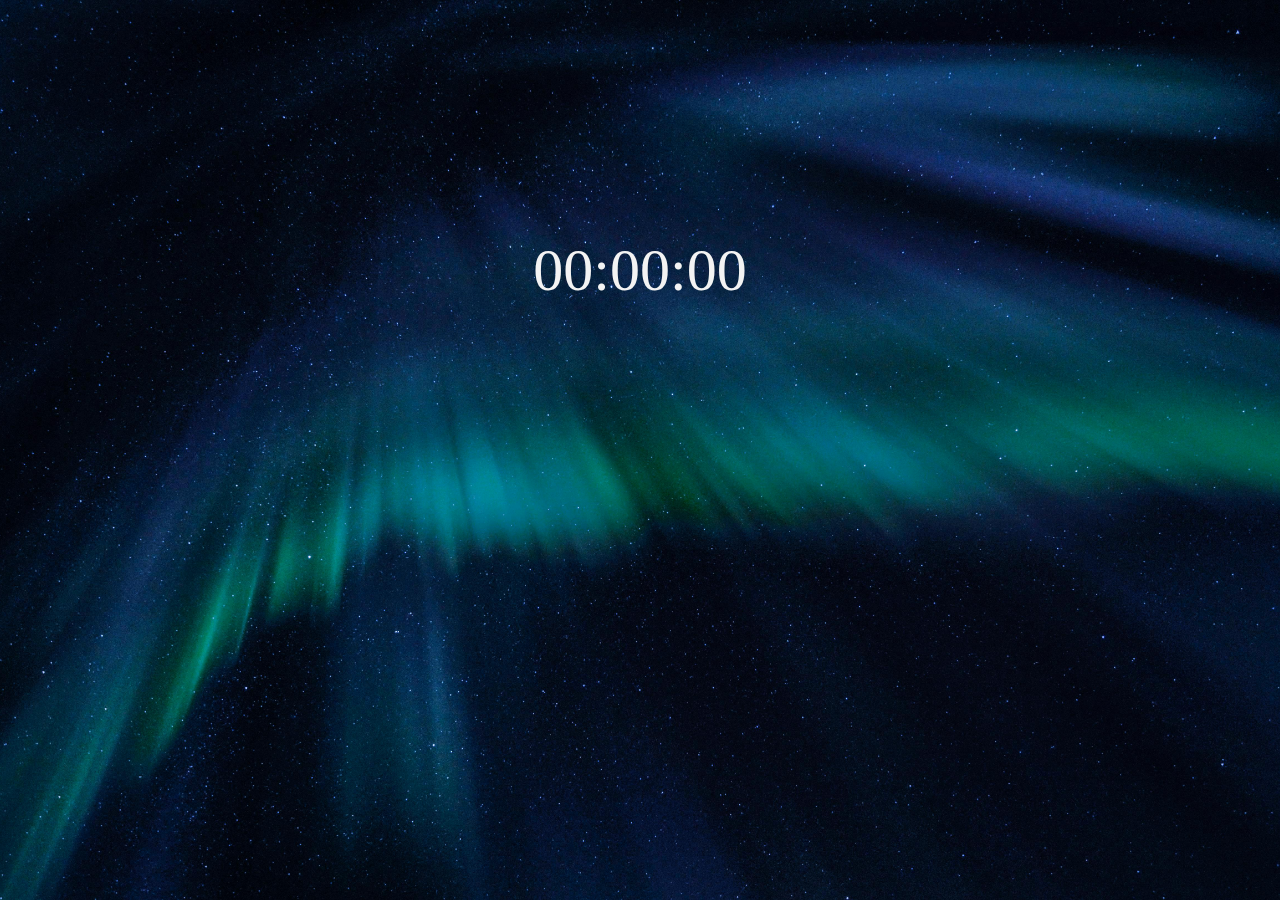
<file: clock/index.html>
<!DOCTYPE html>
<html lang="en">
<head>
    <meta charset="UTF-8">
    <meta name="viewport" content="width=device-width, initial-scale=1.0">
    <title>Clock</title>
    <link rel="stylesheet" href="style.css">
    <link rel="preconnect" href="https://fonts.googleapis.com">
    <link rel="preconnect" href="https://fonts.gstatic.com" crossorigin>
    <link href="https://fonts.googleapis.com/css2?family=Cedarville+Cursive&display=swap" rel="stylesheet">
</head>
<body>
    <div id="container">
        <div id="clock">
            00:00:00</div>
        <script src="index.js"></script>
    </div>
</body>
</html>
</file>
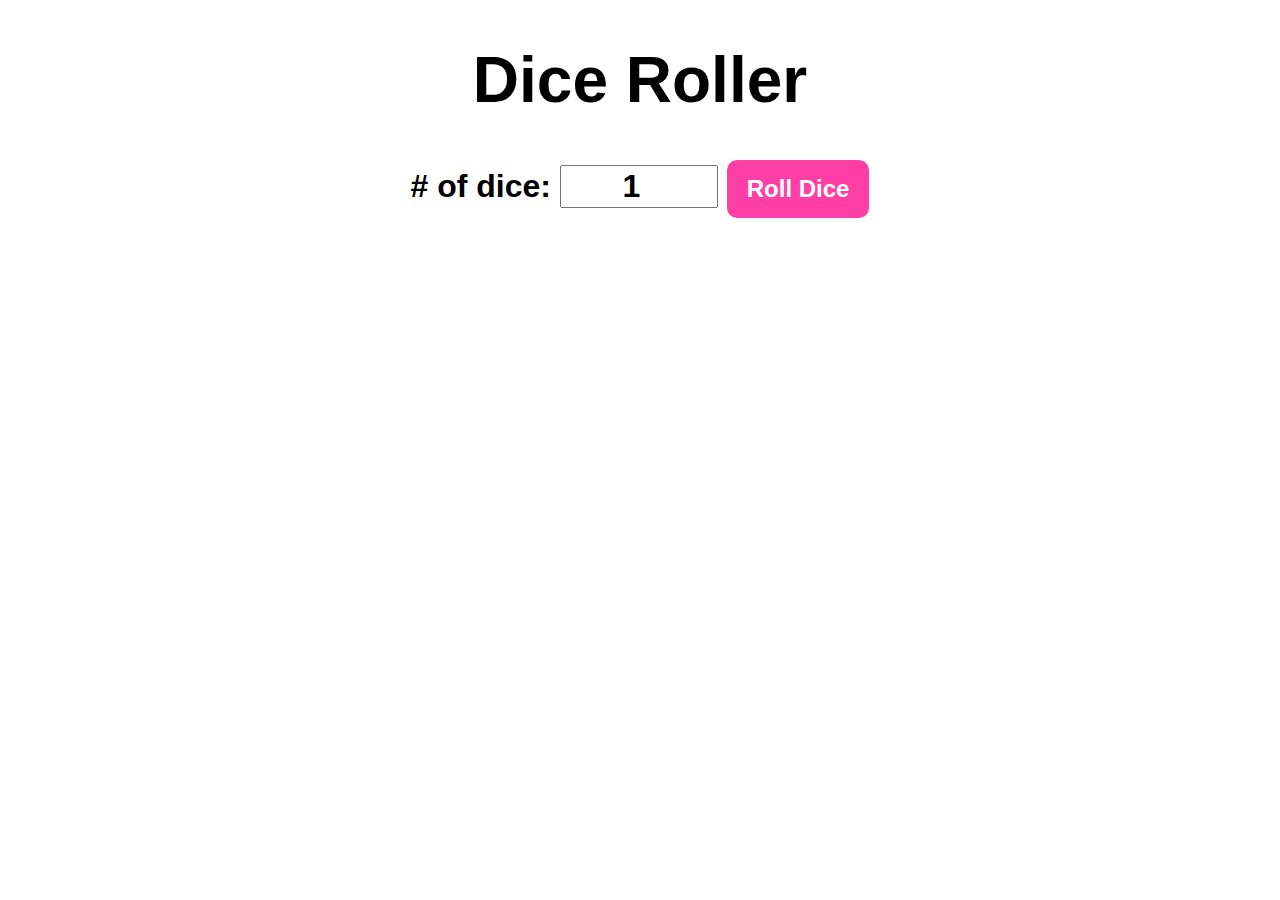
<file: dice-roller/index.html>
<!DOCTYPE html>
<html lang="en">
    <head>
        <meta charset="UTF-8">
        <meta name="viewport" content="width=device-width, initial-scale=1.0">
        <title>Dice Roller</title>
        <style>
            #container{
                font-family: Arial, Helvetica, sans-serif;
                text-align: center;
                font-size: 2rem;
                font-weight: bold;
            }

            button{
                font-size: 1.5rem;
                padding: 15px 20px;
                border-radius: 10px;
                border: none;
                background-color: rgb(255, 63, 165);
                color: white;
                font-weight: 600;
                cursor: pointer;
            }

            button:hover{
                background-color: rgb(255, 110, 187);
            }

            button:active{
                background-color: rgb(248, 150, 202);
            }

            input{
                font-size: 2rem;
                width: 150px;
                text-align: center;
                font-weight: 600;
            }

            #diceResult{
                margin: 10px;
            }
            
            #diceImages img{
                max-width: 120px;
                margin: 10px;
            }
        </style>
    </head>
    <body>
        <div id="container">
            <h1>Dice Roller</h1>
            <label># of dice:</label>
            <input type="number" value="1" min="1" max="6" id="numOfDice">
            <button onclick="rollDice()">Roll Dice</button>
            <div id="diceResult"></div>
            <div id="diceImages"></div>

            <script src="script.js"></script>
        </div>
    </body>
</html>
</file>
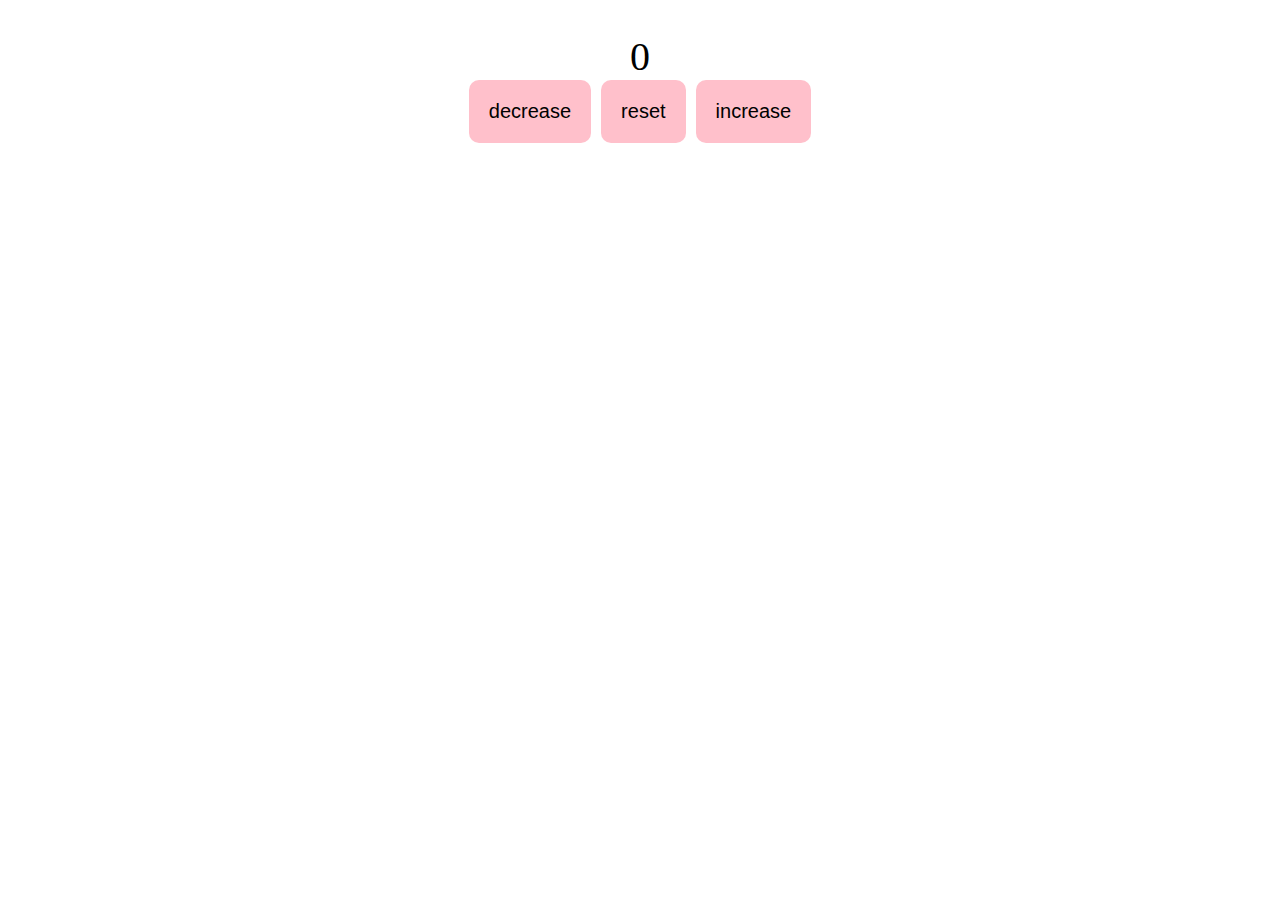
<file: click-counter.html>
<!DOCTYPE html>
<html>
  <head>
    <title>Click Counter</title>
     <style>
        body{
          padding: 25px;
          text-align: center;
          font-size: 40px;
        }
  
        button {
        padding: 20px;
        margin: 0;
        border: none;
        background-color: pink;
        border-radius: 10px;
        font-size: 20px;
        transition: background-color 0.5s;
        }
        button:hover {
        background-color: #ffdbdf;
        }
    </style>
  </head>
  <body>
      <label id="count">0</label>
      <br />
      <button id="decrease" > decrease</button>
      <button id="reset" >reset</button>
      <button id="increase" >increase</button>
      
      
      <script>
        let decrease = document.getElementById("decrease");
        let reset = document.getElementById("reset")
        let increase = document.getElementById("increase");
        let count = document.getElementById("count");
      
        let countCounter = 0;

        decrease.onclick = function (){
          countCounter--;
          count.textContent = countCounter;
        }
        
        reset.onclick = function(){
          countCounter = 0;
          count.textContent = countCounter;
        }
        
        increase.onclick = function(){
          countCounter++;
          count.textContent = countCounter;
        }
        </script>
  </body>
</html>
</file>
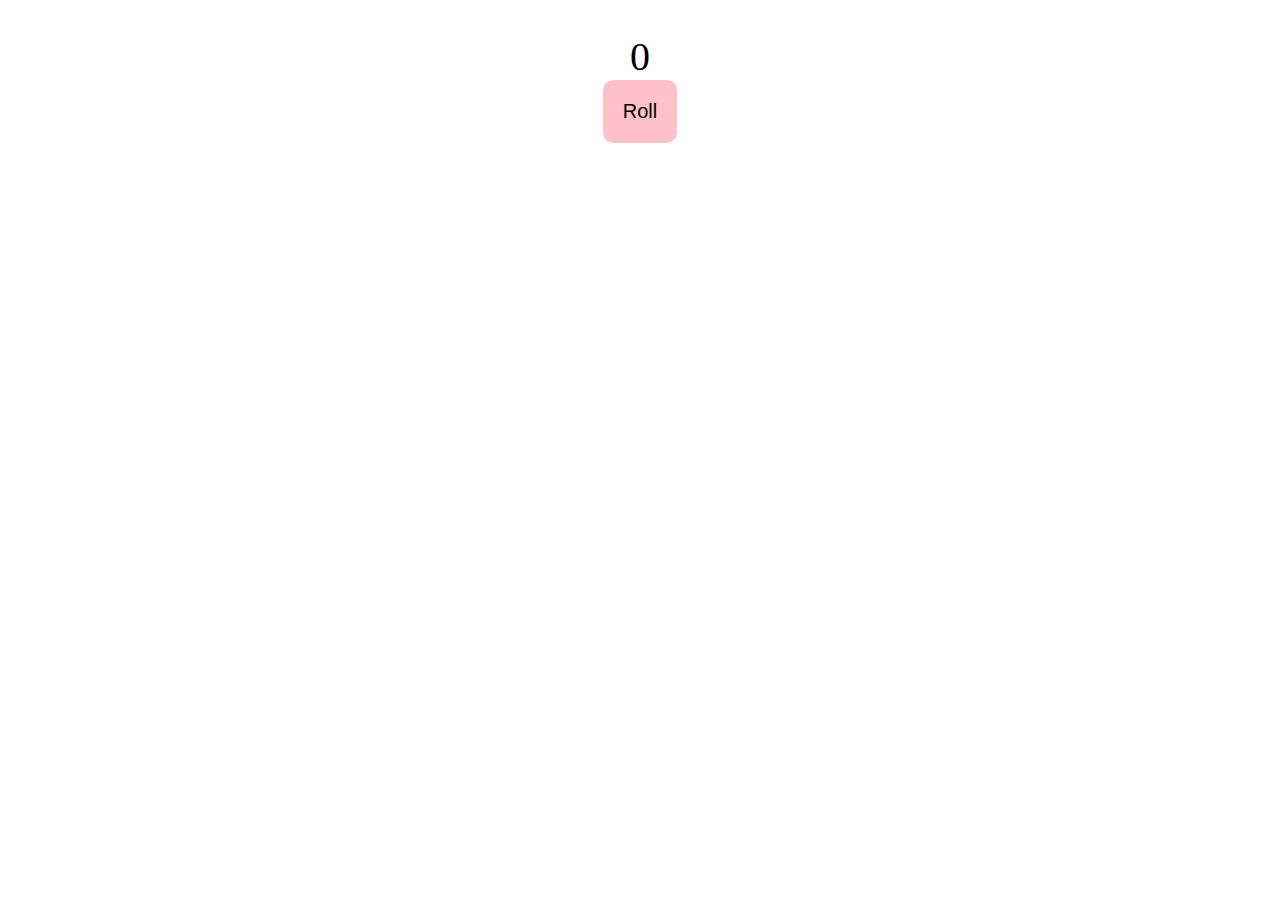
<file: random-number-generator.html>
<!DOCTYPE html>
<html>
  <head>
    <title>Random Number Generator</title>
    <style>
      body{
        padding: 25px;
        text-align: center;
        font-size: 40px;
      }
  
      button {
        padding: 20px;
        margin: 0;
        border: none;
        background-color: pink;
        border-radius: 10px;
        font-size: 20px;
      }
    </style>
  </head>
    
  <body>
      <label id="randomNum">0</label>
      <br />
      <button id="roll">Roll</button>

      
      
      <script>
        const roll = document.getElementById("roll");
        let Num = document.getElementById("randomNum")
        
        
        roll.onclick = function(){
          randomNumber = Math.floor(Math.random() * 100) + 1;
          Num.textContent = randomNumber;
        }

      </script>
  </body>
</html>
</file>
<file: clock/style.css>
body {
    margin: 0;
    background-image: url(./images/cosmic.jpg);
    background-size: cover;
    background-repeat: no-repeat;
    background-attachment: fixed;
    background-position: center;
}

#container {
    display: flex;
    align-items: center;
    justify-content: center;
    height: 100%;
    height: 60vh;
}
#clock {
    text-align: center;
    font-size: 60px;
    font-family:'Cedarville';
    color: rgb(243, 243, 243);
}
</file>
